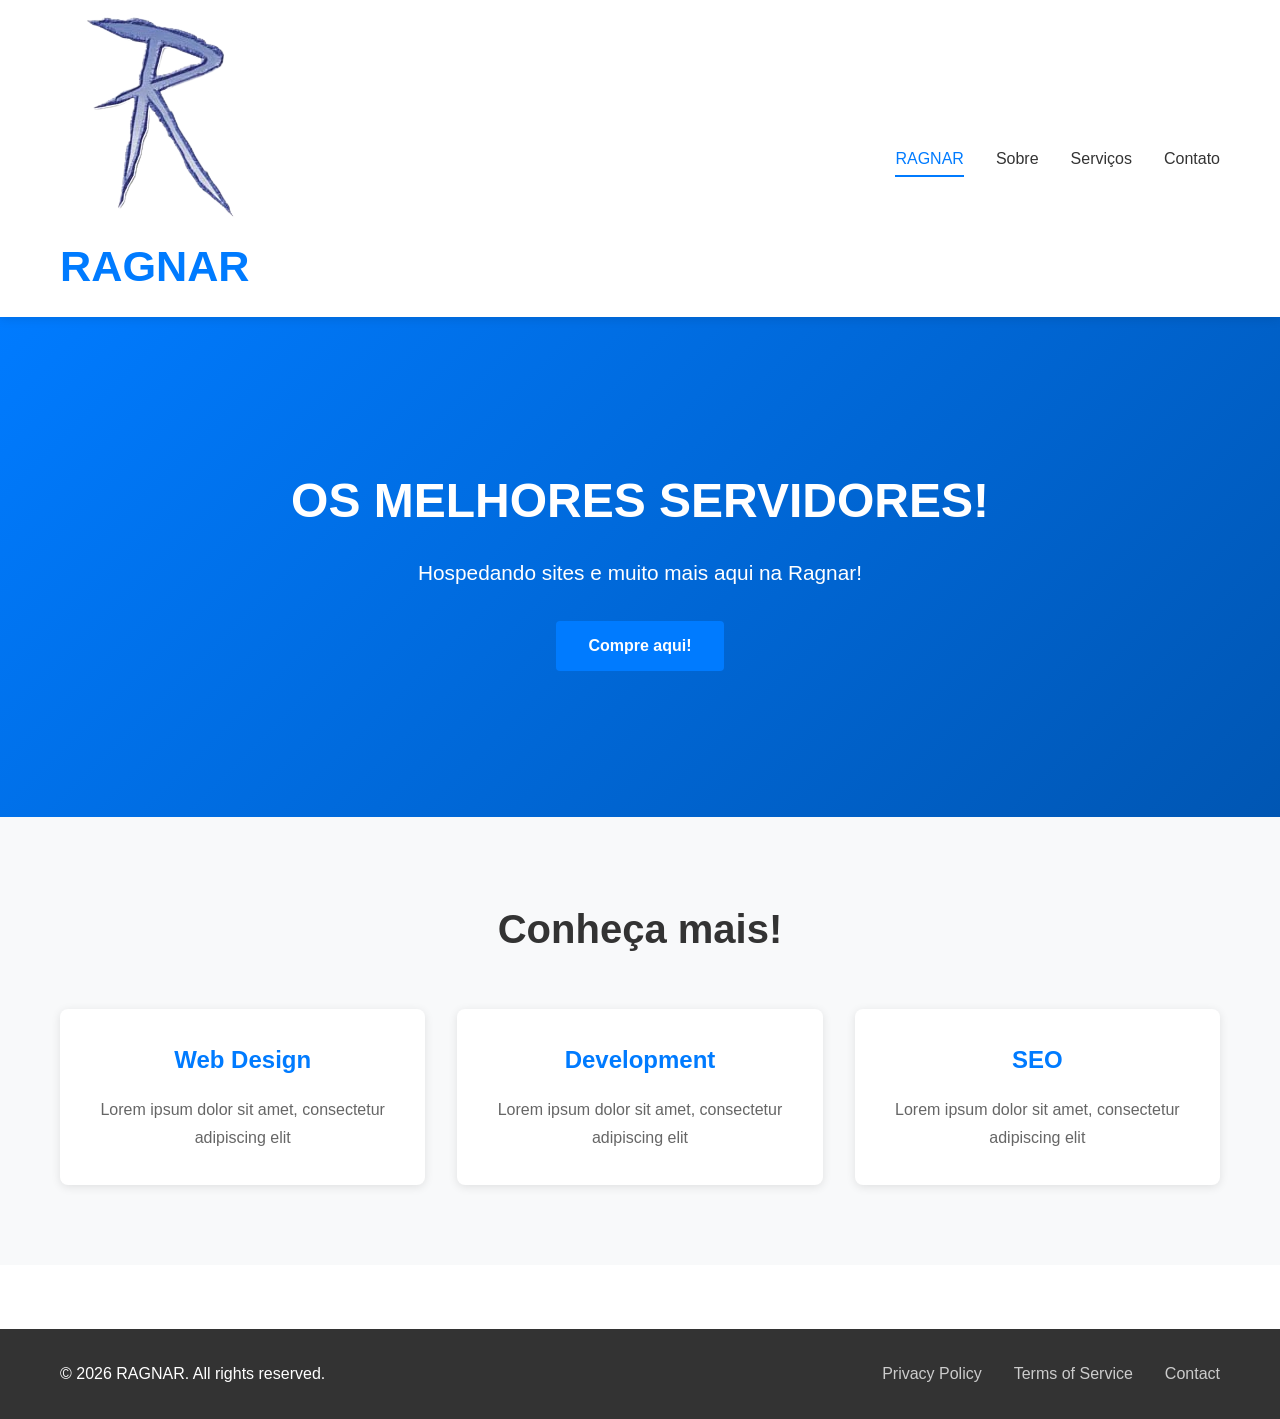
<file: index.html>
<!DOCTYPE html>
<html lang="en">
<head>
    <meta charset="UTF-8">
    <meta name="viewport" content="width=device-width, initial-scale=1.0">
    <title>RAGNAR</title>
    <link rel="stylesheet" href="style.css">
    <link rel="icon" type="image/png" href="ragnar_logo.png">
</head>
<body>
    <nav class="navbar">
        <div class="container">
            <div class="logo">
            <img src="ragnar_logo.png" alt="Logo">
            <h1>RAGNAR</h1>
            </div>
            <ul class="nav-links">
                <li><a href="index.html" class="active">RAGNAR</a></li>
                <li><a href="about.html">Sobre</a></li>
                <li><a href="services.html">Serviços</a></li>
                <li><a href="contact.html">Contato</a></li>
            </ul>
        </div>
    </nav>

    <header class="hero">
        <div class="hero-content">
            <h1>OS MELHORES SERVIDORES!</h1>
            <p>Hospedando sites e muito mais aqui na Ragnar!</p>
            <a href="#services" class="btn btn-primary">Compre aqui!</a>
        </div>
    </header>

    <section class="features" id="services">
        <div class="container">
            <h2>Conheça mais!</h2>
            <div class="features-grid">
                <div class="feature-card">
                    <h3>Web Design</h3>
                    <p>Lorem ipsum dolor sit amet, consectetur adipiscing elit</p>
                </div>
                <div class="feature-card">
                    <h3>Development</h3>
                    <p>Lorem ipsum dolor sit amet, consectetur adipiscing elit</p>
                </div>
                <div class="feature-card">
                    <h3>SEO</h3>
                    <p>Lorem ipsum dolor sit amet, consectetur adipiscing elit</p>
                </div>
            </div>
        </div>
    </section>

    <footer class="footer">
        <div class="container">
            <p>&copy; 2026 RAGNAR. All rights reserved.</p>
            <ul class="footer-links">
                <li><a href="#">Privacy Policy</a></li>
                <li><a href="#">Terms of Service</a></li>
                <li><a href="#">Contact</a></li>
            </ul>
        </div>
    </footer>
</body>
</html>
</file>
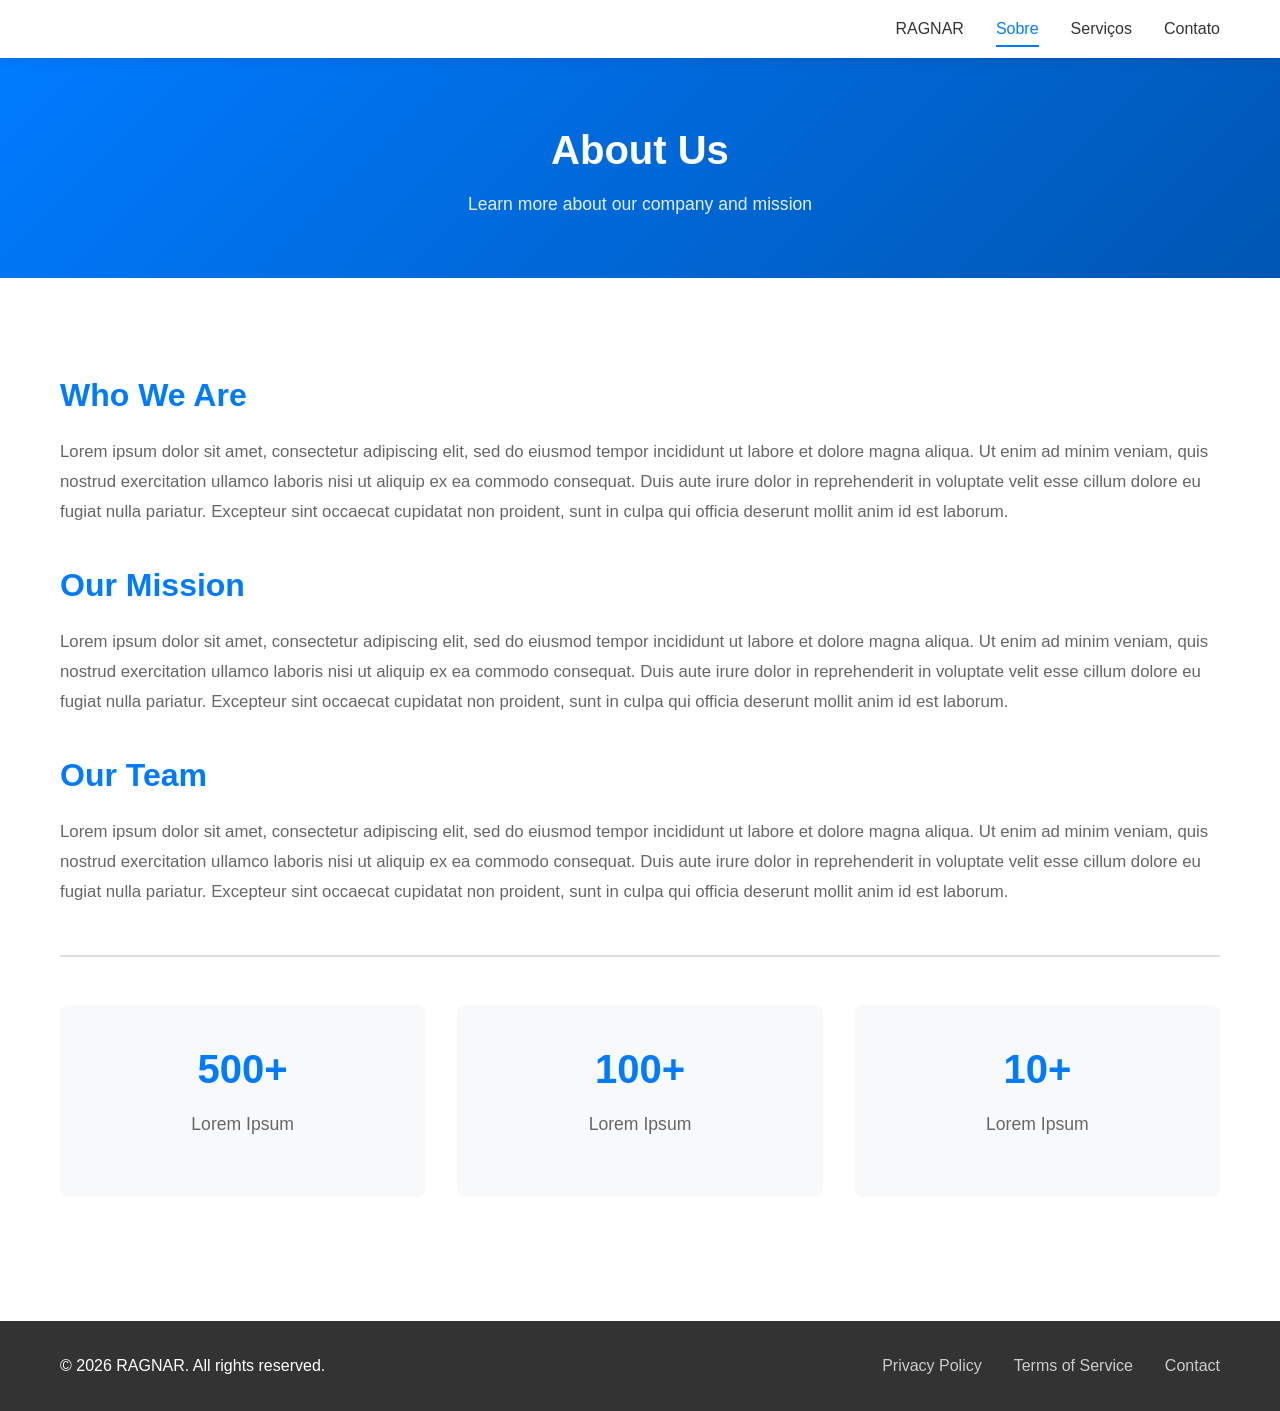
<file: about.html>
<!DOCTYPE html>
<html lang="en">
<head>
    <meta charset="UTF-8">
    <meta name="viewport" content="width=device-width, initial-scale=1.0">
    <title></title>
    <link rel="stylesheet" href="style.css">
</head>
<body>
    <nav class="navbar">
        <div class="container">
            <div class="logo"></div>
            <ul class="nav-links">
                <li><a href="index.html">RAGNAR</a></li>
                <li><a href="about.html" class="active">Sobre</a></li>
                <li><a href="services.html">Serviços</a></li>
                <li><a href="contact.html">Contato</a></li>
            </ul>
        </div>
    </nav>

    <section class="page-header">
        <h1>About Us</h1>
        <p>Learn more about our company and mission</p>
    </section>

    <section class="content">
        <div class="container">
            <div class="about-content">
                <h2>Who We Are</h2>
                <p>
                    Lorem ipsum dolor sit amet, consectetur adipiscing elit, sed do eiusmod tempor incididunt ut labore et dolore magna aliqua. Ut enim ad minim veniam, quis nostrud exercitation ullamco laboris nisi ut aliquip ex ea commodo consequat. Duis aute irure dolor in reprehenderit in voluptate velit esse cillum dolore eu fugiat nulla pariatur. Excepteur sint occaecat cupidatat non proident, sunt in culpa qui officia deserunt mollit anim id est laborum.
                </p>
                
                <h2>Our Mission</h2>
                <p>
                    Lorem ipsum dolor sit amet, consectetur adipiscing elit, sed do eiusmod tempor incididunt ut labore et dolore magna aliqua. Ut enim ad minim veniam, quis nostrud exercitation ullamco laboris nisi ut aliquip ex ea commodo consequat. Duis aute irure dolor in reprehenderit in voluptate velit esse cillum dolore eu fugiat nulla pariatur. Excepteur sint occaecat cupidatat non proident, sunt in culpa qui officia deserunt mollit anim id est laborum.
                </p>

                <h2>Our Team</h2>
                <p>
                    Lorem ipsum dolor sit amet, consectetur adipiscing elit, sed do eiusmod tempor incididunt ut labore et dolore magna aliqua. Ut enim ad minim veniam, quis nostrud exercitation ullamco laboris nisi ut aliquip ex ea commodo consequat. Duis aute irure dolor in reprehenderit in voluptate velit esse cillum dolore eu fugiat nulla pariatur. Excepteur sint occaecat cupidatat non proident, sunt in culpa qui officia deserunt mollit anim id est laborum.
                </p>

                <div class="stats">
                    <div class="stat-box">
                        <h3>500+</h3>
                        <p>Lorem Ipsum</p>
                    </div>
                    <div class="stat-box">
                        <h3>100+</h3>
                        <p>Lorem Ipsum</p>
                    </div>
                    <div class="stat-box">
                        <h3>10+</h3>
                        <p>Lorem Ipsum</p>
                    </div>
                </div>
            </div>
        </div>
    </section>

    <footer class="footer">
        <div class="container">
            <p>&copy; 2026 RAGNAR. All rights reserved.</p>
            <ul class="footer-links">
                <li><a href="#">Privacy Policy</a></li>
                <li><a href="#">Terms of Service</a></li>
                <li><a href="#">Contact</a></li>
            </ul>
        </div>
    </footer>
</body>
</html>
</file>
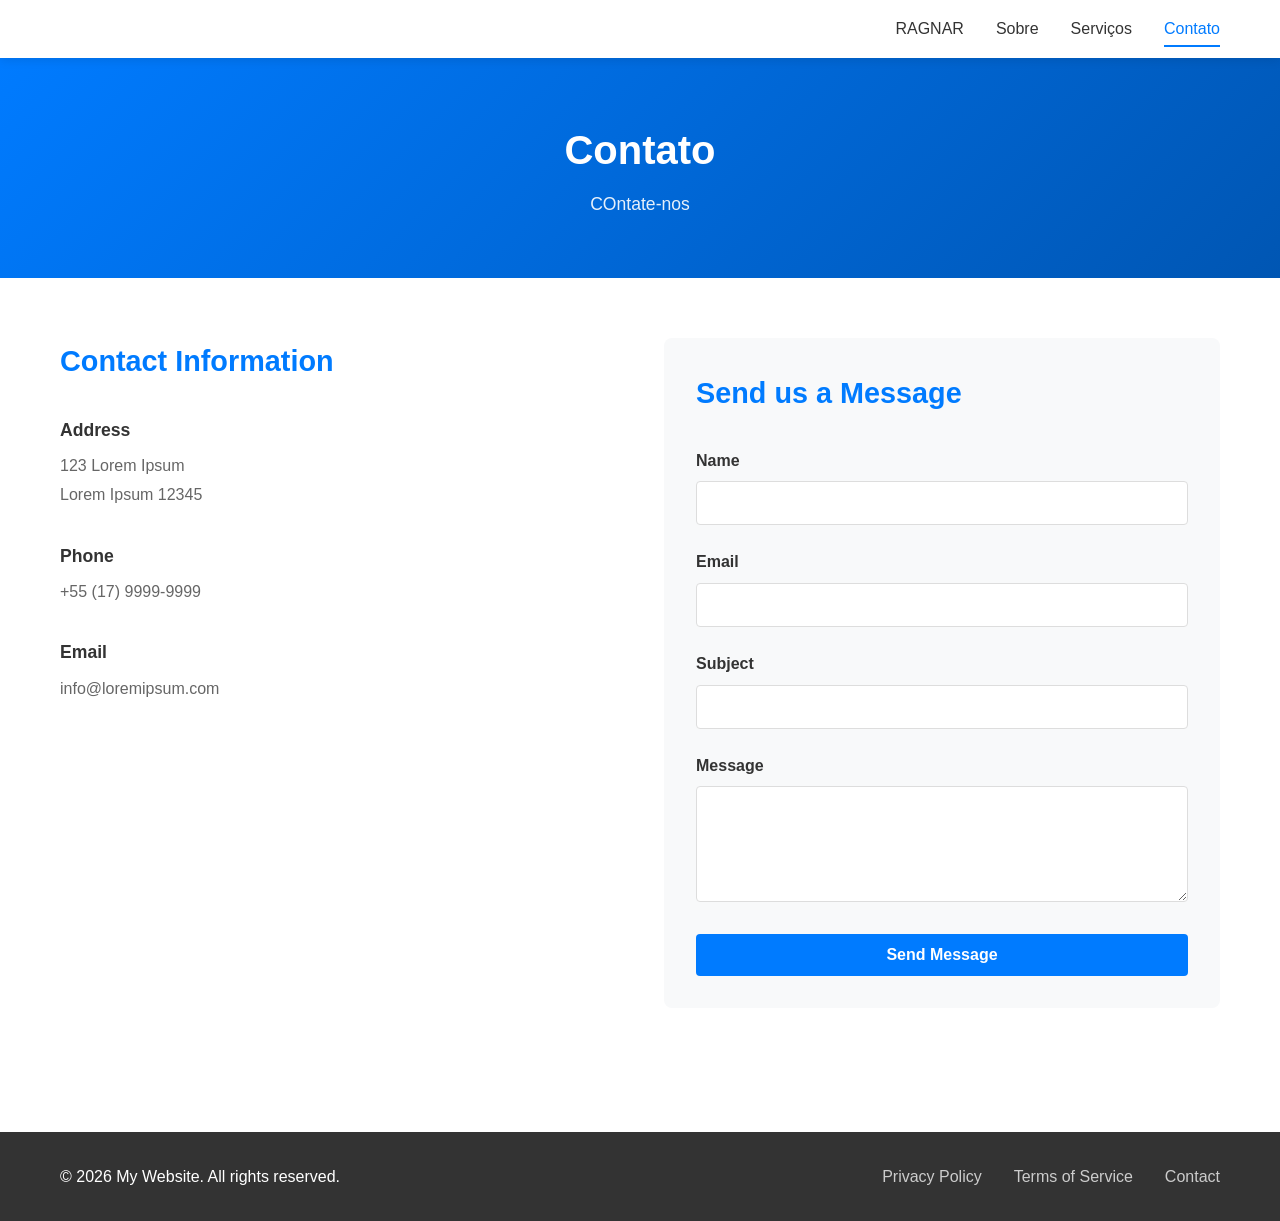
<file: contact.html>
<!DOCTYPE html>
<html lang="en">
<head>
    <meta charset="UTF-8">
    <meta name="viewport" content="width=device-width, initial-scale=1.0">
    <title></title>
    <link rel="stylesheet" href="style.css">
</head>
<body>
    <nav class="navbar">
        <div class="container">
            <div class="logo"></div>
            <ul class="nav-links">
                <li><a href="index.html">RAGNAR</a></li>
                <li><a href="about.html">Sobre</a></li>
                <li><a href="services.html">Serviços</a></li>
                <li><a href="contact.html" class="active">Contato</a></li>
            </ul>
        </div>
    </nav>

    <section class="page-header">
        <h1>Contato</h1>
        <p>COntate-nos</p>
    </section>

    <section class="content">
        <div class="container">
            <div class="contact-wrapper">
                <div class="contact-info">
                    <h2>Contact Information</h2>
                    <div class="info-item">
                        <h3>Address</h3>
                        <p>123 Lorem Ipsum<br>Lorem Ipsum 12345</p>
                    </div>
                    <div class="info-item">
                        <h3>Phone</h3>
                        <p>+55 (17) 9999-9999</p>
                    </div>
                    <div class="info-item">
                        <h3>Email</h3>
                        <p>info@loremipsum.com</p>
                    </div>
                </div>

                <form class="contact-form">
                    <h2>Send us a Message</h2>
                    <div class="form-group">
                        <label for="name">Name</label>
                        <input type="text" id="name" name="name" required>
                    </div>
                    <div class="form-group">
                        <label for="email">Email</label>
                        <input type="email" id="email" name="email" required>
                    </div>
                    <div class="form-group">
                        <label for="subject">Subject</label>
                        <input type="text" id="subject" name="subject" required>
                    </div>
                    <div class="form-group">
                        <label for="message">Message</label>
                        <textarea id="message" name="message" rows="5" required></textarea>
                    </div>
                    <button type="submit" class="btn btn-primary">Send Message</button>
                </form>
            </div>
        </div>
    </section>

    <footer class="footer">
        <div class="container">
            <p>&copy; 2026 My Website. All rights reserved.</p>
            <ul class="footer-links">
                <li><a href="#">Privacy Policy</a></li>
                <li><a href="#">Terms of Service</a></li>
                <li><a href="#">Contact</a></li>
            </ul>
        </div>
    </footer>
</body>
</html>
</file>
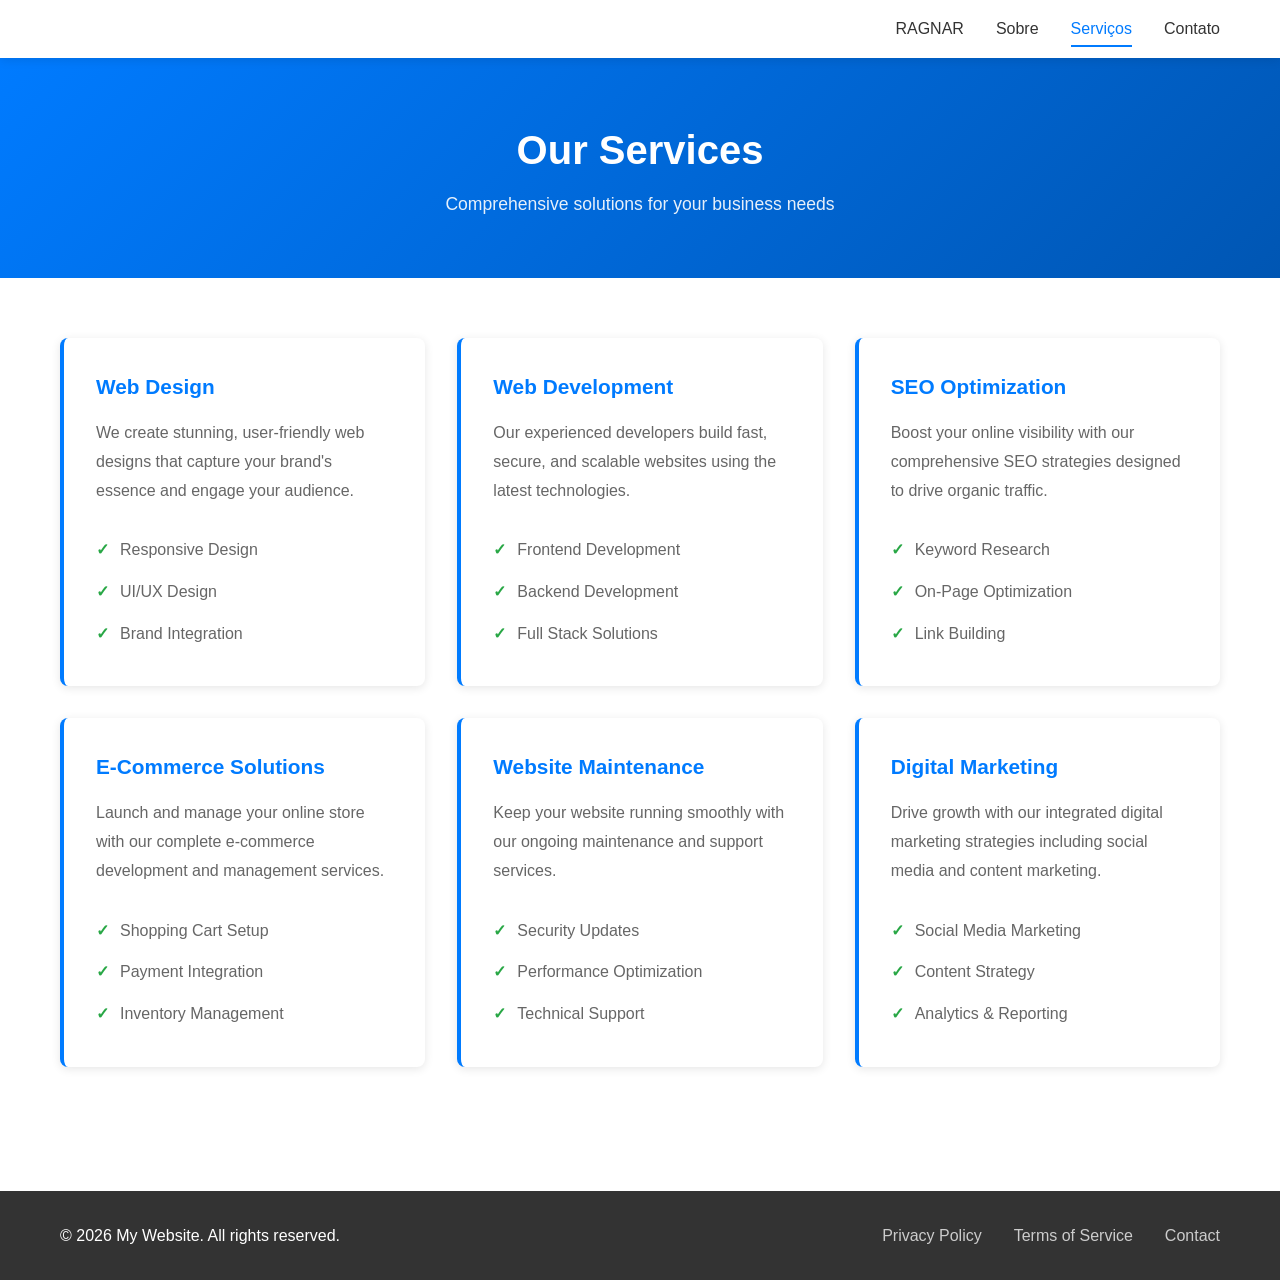
<file: services.html>
<!DOCTYPE html>
<html lang="en">
<head>
    <meta charset="UTF-8">
    <meta name="viewport" content="width=device-width, initial-scale=1.0">
    <title>Services - My Website</title>
    <link rel="stylesheet" href="style.css">
</head>
<body>
    <nav class="navbar">
        <div class="container">
            <div class="logo"></div>
            <ul class="nav-links">
                <li><a href="index.html">RAGNAR</a></li>
                <li><a href="about.html">Sobre</a></li>
                <li><a href="services.html" class="active">Serviços</a></li>
                <li><a href="contact.html">Contato</a></li>
            </ul>
        </div>
    </nav>

    <section class="page-header">
        <h1>Our Services</h1>
        <p>Comprehensive solutions for your business needs</p>
    </section>

    <section class="content">
        <div class="container">
            <div class="services-grid">
                <div class="service-card">
                    <h3>Web Design</h3>
                    <p>
                        We create stunning, user-friendly web designs that capture your brand's
                        essence and engage your audience.
                    </p>
                    <ul>
                        <li>Responsive Design</li>
                        <li>UI/UX Design</li>
                        <li>Brand Integration</li>
                    </ul>
                </div>

                <div class="service-card">
                    <h3>Web Development</h3>
                    <p>
                        Our experienced developers build fast, secure, and scalable websites
                        using the latest technologies.
                    </p>
                    <ul>
                        <li>Frontend Development</li>
                        <li>Backend Development</li>
                        <li>Full Stack Solutions</li>
                    </ul>
                </div>

                <div class="service-card">
                    <h3>SEO Optimization</h3>
                    <p>
                        Boost your online visibility with our comprehensive SEO strategies
                        designed to drive organic traffic.
                    </p>
                    <ul>
                        <li>Keyword Research</li>
                        <li>On-Page Optimization</li>
                        <li>Link Building</li>
                    </ul>
                </div>

                <div class="service-card">
                    <h3>E-Commerce Solutions</h3>
                    <p>
                        Launch and manage your online store with our complete e-commerce
                        development and management services.
                    </p>
                    <ul>
                        <li>Shopping Cart Setup</li>
                        <li>Payment Integration</li>
                        <li>Inventory Management</li>
                    </ul>
                </div>

                <div class="service-card">
                    <h3>Website Maintenance</h3>
                    <p>
                        Keep your website running smoothly with our ongoing maintenance
                        and support services.
                    </p>
                    <ul>
                        <li>Security Updates</li>
                        <li>Performance Optimization</li>
                        <li>Technical Support</li>
                    </ul>
                </div>

                <div class="service-card">
                    <h3>Digital Marketing</h3>
                    <p>
                        Drive growth with our integrated digital marketing strategies including
                        social media and content marketing.
                    </p>
                    <ul>
                        <li>Social Media Marketing</li>
                        <li>Content Strategy</li>
                        <li>Analytics & Reporting</li>
                    </ul>
                </div>
            </div>
        </div>
    </section>

    <footer class="footer">
        <div class="container">
            <p>&copy; 2026 My Website. All rights reserved.</p>
            <ul class="footer-links">
                <li><a href="#">Privacy Policy</a></li>
                <li><a href="#">Terms of Service</a></li>
                <li><a href="#">Contact</a></li>
            </ul>
        </div>
    </footer>
</body>
</html>
</file>
<file: style.css>
/* Reset and Base Styles */
* {
    margin: 0;
    padding: 0;
    box-sizing: border-box;
}

:root {
    --primary-color: #007bff;
    --secondary-color: #6c757d;
    --success-color: #28a745;
    --danger-color: #dc3545;
    --light-bg: #f8f9fa;
    --dark-text: #333;
    --border-color: #ddd;
    --shadow: 0 2px 10px rgba(0, 0, 0, 0.1);
}

html {
    scroll-behavior: smooth;
}

body {
    font-family: 'Segoe UI', Tahoma, Geneva, Verdana, sans-serif;
    line-height: 1.6;
    color: var(--dark-text);
    background-color: #fff;
}

.container {
    max-width: 1200px;
    margin: 0 auto;
    padding: 0 20px;
}

/* Navigation Bar */
.navbar {
    background-color: #fff;
    box-shadow: var(--shadow);
    position: sticky;
    top: 0;
    z-index: 100;
}

.navbar .container {
    display: flex;
    justify-content: space-between;
    align-items: center;
    padding: 1rem 20px;
}

.logo {
    font-size: 1.8rem;
    font-weight: bold;
    color: var(--primary-color);
}

.nav-links {
    display: flex;
    list-style: none;
    gap: 2rem;
}

.nav-links a {
    text-decoration: none;
    color: var(--dark-text);
    font-weight: 500;
    transition: color 0.3s ease;
    padding: 0.5rem 0;
    border-bottom: 2px solid transparent;
}

.nav-links a:hover,
.nav-links a.active {
    color: var(--primary-color);
    border-bottom: 2px solid var(--primary-color);
}

/* Hero Section */
.hero {
    background: linear-gradient(135deg, var(--primary-color), #0056b3);
    color: white;
    padding: 100px 20px;
    text-align: center;
    min-height: 500px;
    display: flex;
    align-items: center;
    justify-content: center;
}

.hero-content h1 {
    font-size: 3rem;
    margin-bottom: 1rem;
    animation: slideDown 0.6s ease;
}

.hero-content p {
    font-size: 1.3rem;
    margin-bottom: 2rem;
    animation: slideUp 0.6s ease;
}

@keyframes slideDown {
    from {
        opacity: 0;
        transform: translateY(-30px);
    }
    to {
        opacity: 1;
        transform: translateY(0);
    }
}

@keyframes slideUp {
    from {
        opacity: 0;
        transform: translateY(30px);
    }
    to {
        opacity: 1;
        transform: translateY(0);
    }
}

/* Buttons */
.btn {
    display: inline-block;
    padding: 0.75rem 2rem;
    border: none;
    border-radius: 4px;
    font-size: 1rem;
    cursor: pointer;
    text-decoration: none;
    transition: all 0.3s ease;
    font-weight: 600;
}

.btn-primary {
    background-color: var(--primary-color);
    color: white;
}

.btn-primary:hover {
    background-color: #0056b3;
    transform: translateY(-2px);
    box-shadow: 0 4px 15px rgba(0, 123, 255, 0.4);
}

/* Features Section */
.features {
    background-color: var(--light-bg);
    padding: 80px 20px;
}

.features h2 {
    text-align: center;
    font-size: 2.5rem;
    margin-bottom: 3rem;
    color: var(--dark-text);
}

.features-grid {
    display: grid;
    grid-template-columns: repeat(auto-fit, minmax(300px, 1fr));
    gap: 2rem;
}

.feature-card {
    background: white;
    padding: 2rem;
    border-radius: 8px;
    box-shadow: var(--shadow);
    transition: transform 0.3s ease, box-shadow 0.3s ease;
    text-align: center;
}

.feature-card:hover {
    transform: translateY(-10px);
    box-shadow: 0 8px 20px rgba(0, 0, 0, 0.15);
}

.feature-card h3 {
    color: var(--primary-color);
    margin-bottom: 1rem;
    font-size: 1.5rem;
}

.feature-card p {
    color: #666;
    line-height: 1.8;
}

/* Page Header */
.page-header {
    background: linear-gradient(135deg, var(--primary-color), #0056b3);
    color: white;
    padding: 60px 20px;
    text-align: center;
}

.page-header h1 {
    font-size: 2.5rem;
    margin-bottom: 0.5rem;
}

.page-header p {
    font-size: 1.1rem;
    opacity: 0.9;
}

/* Content Section */
.content {
    padding: 60px 20px;
    min-height: 500px;
}

.about-content h2 {
    color: var(--primary-color);
    font-size: 2rem;
    margin-top: 2rem;
    margin-bottom: 1rem;
}

.about-content p {
    color: #666;
    line-height: 1.8;
    margin-bottom: 1.5rem;
    font-size: 1.05rem;
}

/* Stats Section */
.stats {
    display: grid;
    grid-template-columns: repeat(auto-fit, minmax(200px, 1fr));
    gap: 2rem;
    margin-top: 3rem;
    padding-top: 3rem;
    border-top: 2px solid var(--border-color);
}

.stat-box {
    text-align: center;
    padding: 2rem;
    background-color: var(--light-bg);
    border-radius: 8px;
}

.stat-box h3 {
    font-size: 2.5rem;
    color: var(--primary-color);
    margin-bottom: 0.5rem;
}

.stat-box p {
    font-size: 1.1rem;
    color: #666;
}

/* Services Grid */
.services-grid {
    display: grid;
    grid-template-columns: repeat(auto-fit, minmax(320px, 1fr));
    gap: 2rem;
}

.service-card {
    background: white;
    padding: 2rem;
    border-radius: 8px;
    border-left: 4px solid var(--primary-color);
    box-shadow: var(--shadow);
    transition: all 0.3s ease;
}

.service-card:hover {
    transform: translateY(-8px);
    box-shadow: 0 8px 25px rgba(0, 0, 0, 0.15);
}

.service-card h3 {
    color: var(--primary-color);
    margin-bottom: 1rem;
    font-size: 1.3rem;
}

.service-card p {
    color: #666;
    margin-bottom: 1.5rem;
    line-height: 1.8;
}

.service-card ul {
    list-style: none;
    padding-left: 0;
}

.service-card li {
    color: #666;
    padding: 0.5rem 0;
    padding-left: 1.5rem;
    position: relative;
}

.service-card li:before {
    content: "✓";
    position: absolute;
    left: 0;
    color: var(--success-color);
    font-weight: bold;
}

/* Contact Section */
.contact-wrapper {
    display: grid;
    grid-template-columns: 1fr 1fr;
    gap: 3rem;
}

.contact-info h2,
.contact-form h2 {
    color: var(--primary-color);
    margin-bottom: 2rem;
    font-size: 1.8rem;
}

.info-item {
    margin-bottom: 2rem;
}

.info-item h3 {
    color: var(--dark-text);
    margin-bottom: 0.5rem;
    font-size: 1.1rem;
}

.info-item p {
    color: #666;
    line-height: 1.8;
}

/* Form Styles */
.contact-form {
    background-color: var(--light-bg);
    padding: 2rem;
    border-radius: 8px;
}

.form-group {
    margin-bottom: 1.5rem;
}

.form-group label {
    display: block;
    margin-bottom: 0.5rem;
    font-weight: 600;
    color: var(--dark-text);
}

.form-group input,
.form-group textarea {
    width: 100%;
    padding: 0.75rem;
    border: 1px solid var(--border-color);
    border-radius: 4px;
    font-family: inherit;
    font-size: 1rem;
    transition: border-color 0.3s ease;
}

.form-group input:focus,
.form-group textarea:focus {
    outline: none;
    border-color: var(--primary-color);
    box-shadow: 0 0 0 3px rgba(0, 123, 255, 0.1);
}

.contact-form button {
    width: 100%;
}

/* Footer */
.footer {
    background-color: var(--dark-text);
    color: white;
    padding: 2rem 20px;
    text-align: center;
    margin-top: 4rem;
}

.footer .container {
    display: flex;
    justify-content: space-between;
    align-items: center;
    flex-wrap: wrap;
    gap: 2rem;
}

.footer p {
    margin: 0;
}

.footer-links {
    list-style: none;
    display: flex;
    gap: 2rem;
}

.footer-links a {
    color: #ccc;
    text-decoration: none;
    transition: color 0.3s ease;
}

.footer-links a:hover {
    color: white;
}

/* Responsive Design */
@media (max-width: 768px) {
    .navbar .container {
        flex-direction: column;
        gap: 1rem;
    }

    .nav-links {
        gap: 1rem;
        flex-wrap: wrap;
        justify-content: center;
    }

    .hero-content h1 {
        font-size: 2rem;
    }

    .hero-content p {
        font-size: 1rem;
    }

    .contact-wrapper {
        grid-template-columns: 1fr;
    }

    .footer .container {
        flex-direction: column;
    }

    .stats {
        grid-template-columns: 1fr;
    }
}

@media (max-width: 480px) {
    .nav-links {
        gap: 0.5rem;
    }

    .nav-links a {
        font-size: 0.9rem;
    }

    .hero-content h1 {
        font-size: 1.5rem;
    }

    .features h2,
    .page-header h1 {
        font-size: 1.8rem;
    }

    .features-grid,
    .services-grid {
        grid-template-columns: 1fr;
    }
}
</file>
